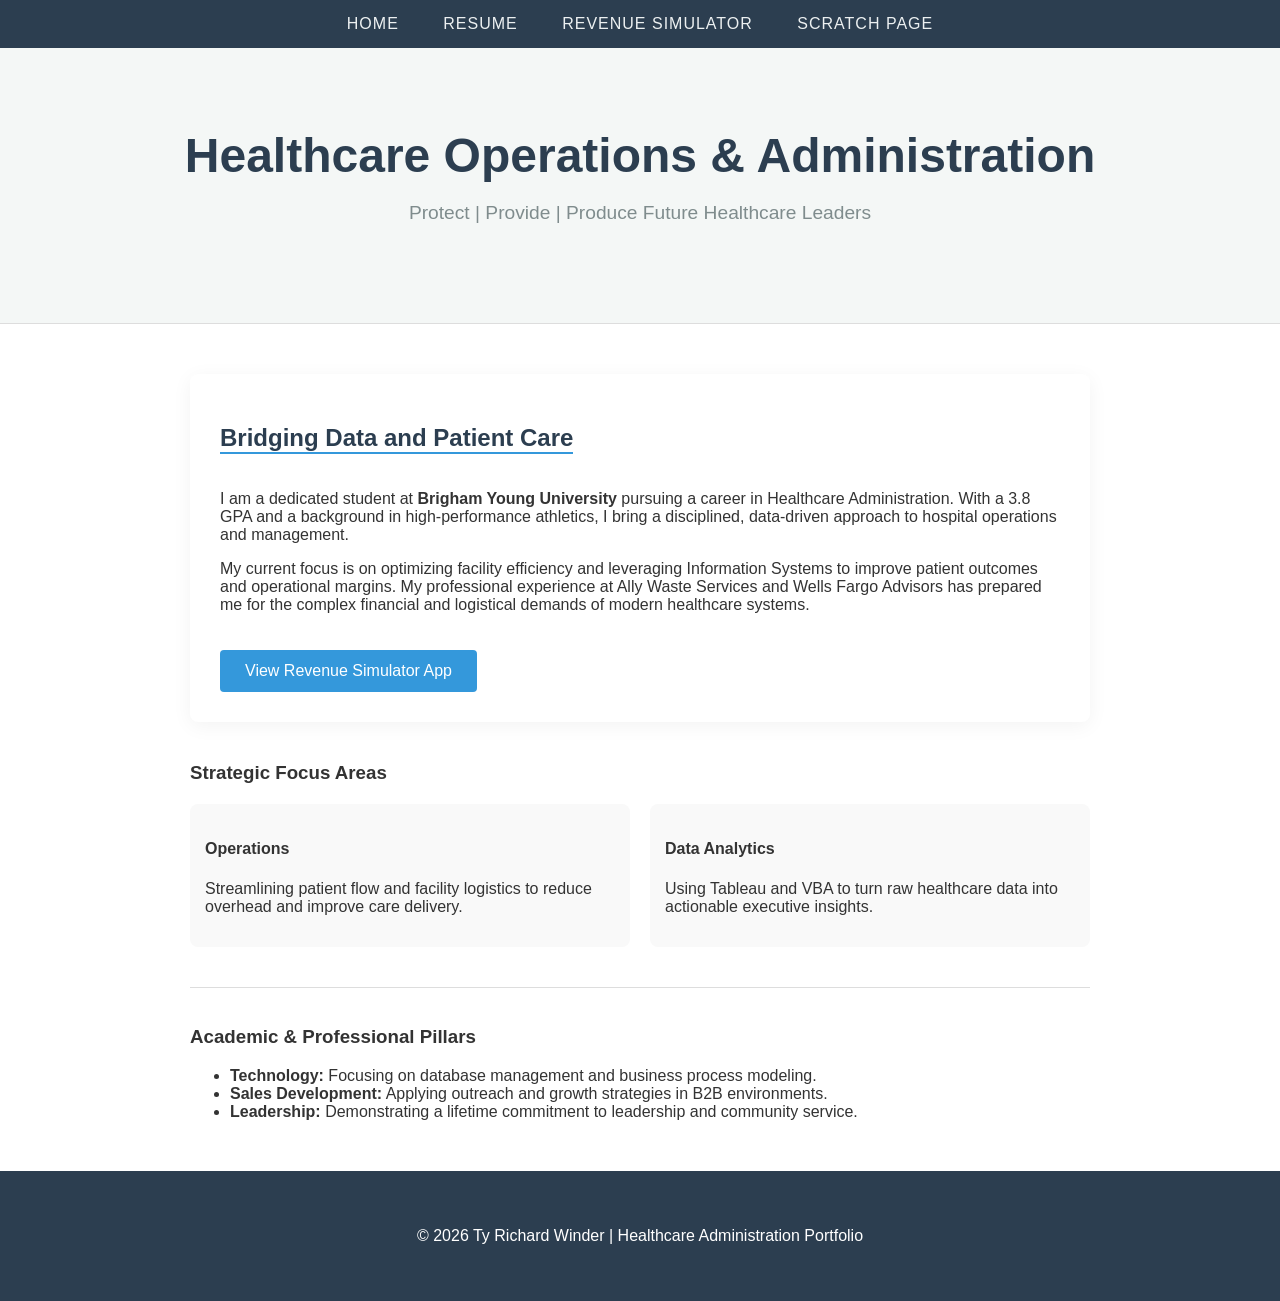
<file: index.html>
<!DOCTYPE html>
<html lang="en">
<head>
    <meta charset="UTF-8">
    <meta name="viewport" content="width=device-width, initial-scale=1.0">
    <title>Ty Richard Winder | Healthcare Administration</title>
    <link rel="stylesheet" href="index_style.css">
</head>
<body>

    <nav class="nav-container">
        <a href="index.html" class="nav-link">Home</a>
        <a href="resume.html" class="nav-link">Resume</a>
        <a href="webapp.html" class="nav-link">Revenue Simulator</a>
        <a href="scratch.html" class="nav-link">Scratch Page</a>
    </nav>

    <header class="hero">
        <h1>Healthcare Operations & Administration</h1>
        <p>Protect | Provide | Produce Future Healthcare Leaders</p>
    </header>

    <div class="content-wrapper">
        <section class="profile-card">
            <div class="profile-text">
                <h2>Bridging Data and Patient Care</h2>
                <p>I am a dedicated student at <strong>Brigham Young University</strong> pursuing a career in Healthcare Administration. With a 3.8 GPA and a background in high-performance athletics, I bring a disciplined, data-driven approach to hospital operations and management.</p>
                
                <p>My current focus is on optimizing facility efficiency and leveraging Information Systems to improve patient outcomes and operational margins. My professional experience at Ally Waste Services and Wells Fargo Advisors has prepared me for the complex financial and logistical demands of modern healthcare systems.</p>
                
                <a href="webapp.html" class="btn-pro">View Revenue Simulator App</a>
            </div>
        </section>

        <section style="margin-top: 40px;">
            <h3>Strategic Focus Areas</h3>
            <div style="display: flex; justify-content: space-between; gap: 20px; margin-top: 20px;">
                <div style="flex: 1; padding: 15px; background: #f9f9f9; border-radius: 8px;">
                    <h4>Operations</h4>
                    <p>Streamlining patient flow and facility logistics to reduce overhead and improve care delivery.</p>
                </div>
                <div style="flex: 1; padding: 15px; background: #f9f9f9; border-radius: 8px;">
                    <h4>Data Analytics</h4>
                    <p>Using Tableau and VBA to turn raw healthcare data into actionable executive insights.</p>
                </div>
            </div>
        </section>

        <section style="margin-top: 40px; border-top: 1px solid #ddd; padding-top: 20px;">
            <h3>Academic & Professional Pillars</h3>
            <ul>
                <li><strong>Technology:</strong> Focusing on database management and business process modeling.</li>
                <li><strong>Sales Development:</strong> Applying outreach and growth strategies in B2B environments.</li>
                <li><strong>Leadership:</strong> Demonstrating a lifetime commitment to leadership and community service.</li>
            </ul>
        </section>
    </div>

    <footer style="text-align: center; padding: 40px; background: #2c3e50; color: white; margin-top: 50px;">
        <p>&copy; 2026 Ty Richard Winder | Healthcare Administration Portfolio</p>
    </footer>

</body>
</html>
</file>
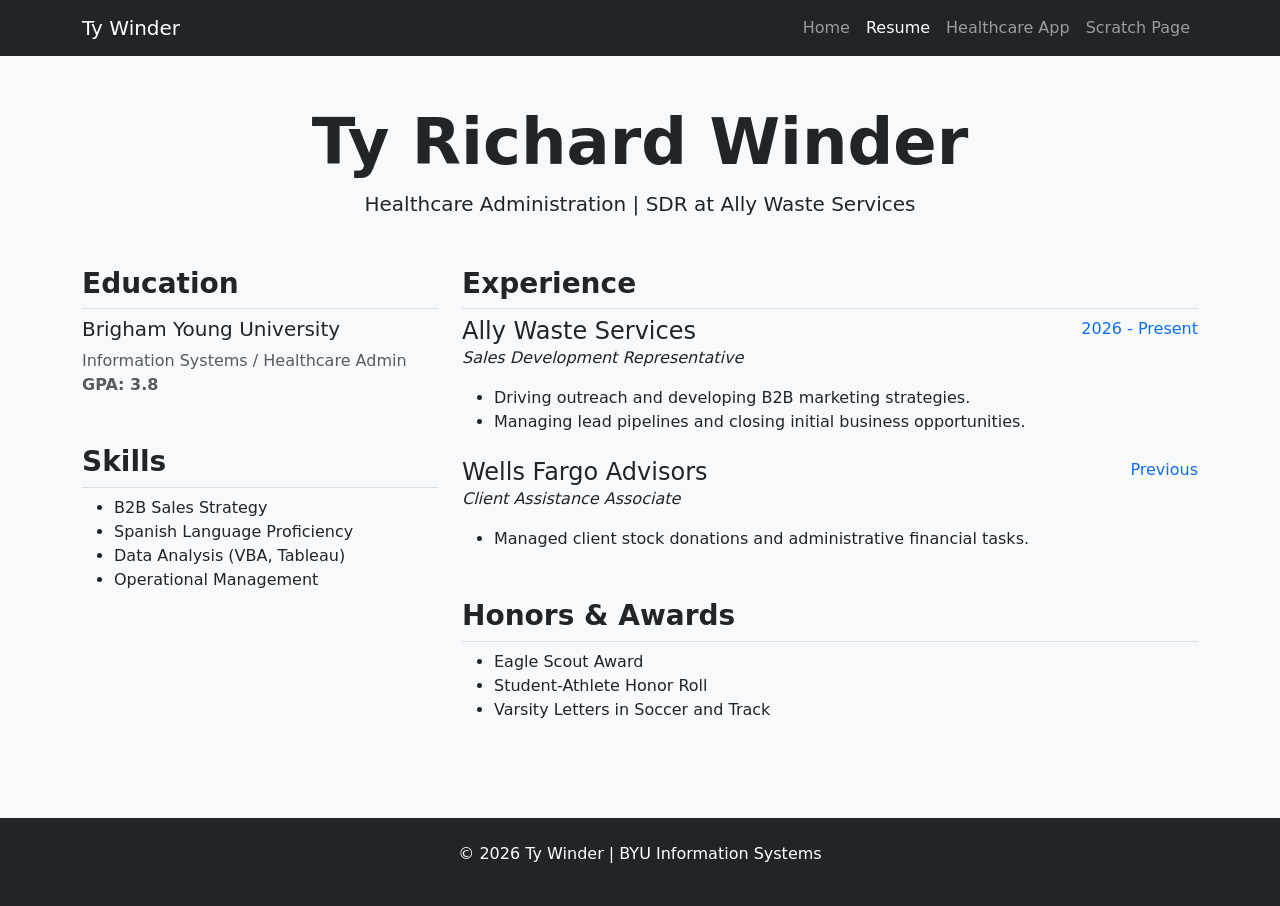
<file: resume.html>
<!DOCTYPE html>
<html lang="en">
<head>
    <meta charset="UTF-8">
    <meta name="viewport" content="width=device-width, initial-scale=1.0">
    <title>Resume | Ty Winder</title>
    <link href="https://cdn.jsdelivr.net/npm/bootstrap@5.3.0/dist/css/bootstrap.min.css" rel="stylesheet">
    <style>
        body { background-color: #f8f9fa; }
        .resume-section { padding-top: 5rem !important; padding-bottom: 5rem !important; }
        .bg-primary { background-color: #00838f !important; } /* Matching your teal theme slightly */
    </style>
</head>
<body>

    <nav class="navbar navbar-expand-lg navbar-dark bg-dark sticky-top">
        <div class="container">
            <a class="navbar-brand" href="index.html">Ty Winder</a>
            <div class="navbar-nav">
                <a class="nav-link" href="index.html">Home</a>
                <a class="nav-link active" href="resume.html">Resume</a>
                <a href="webapp.html" class="nav-link">Healthcare App</a>
                <a class="nav-link" href="scratch.html">Scratch Page</a>
            </div>
        </div>
    </nav>

    <div class="container mt-5">
        <header class="text-center mb-5">
            <h1 class="display-3 fw-bold">Ty Richard Winder</h1>
            <p class="lead">Healthcare Administration | SDR at Ally Waste Services</p>
        </header>

        <div class="row">
            <div class="col-lg-4">
                <section class="mb-5">
                    <h3 class="fw-bold border-bottom pb-2">Education</h3>
                    <div class="mb-3">
                        <h5>Brigham Young University</h5>
                        <p class="text-muted">Information Systems / Healthcare Admin<br>
                        <strong>GPA: 3.8</strong></p>
                    </div>
                </section>

                <section class="mb-5">
                    <h3 class="fw-bold border-bottom pb-2">Skills</h3>
                    <ul>
                        <li>B2B Sales Strategy</li>
                        <li>Spanish Language Proficiency</li>
                        <li>Data Analysis (VBA, Tableau)</li>
                        <li>Operational Management</li>
                    </ul>
                </section>
            </div>

            <div class="col-lg-8">
                <section class="mb-5">
                    <h3 class="fw-bold border-bottom pb-2">Experience</h3>
                    
                    <div class="mb-4">
                        <div class="d-flex justify-content-between">
                            <h4 class="mb-0">Ally Waste Services</h4>
                            <span class="text-primary">2026 - Present</span>
                        </div>
                        <p class="fst-italic">Sales Development Representative</p>
                        <ul>
                            <li>Driving outreach and developing B2B marketing strategies.</li>
                            <li>Managing lead pipelines and closing initial business opportunities.</li>
                        </ul>
                    </div>

                    <div class="mb-4">
                        <div class="d-flex justify-content-between">
                            <h4 class="mb-0">Wells Fargo Advisors</h4>
                            <span class="text-primary">Previous</span>
                        </div>
                        <p class="fst-italic">Client Assistance Associate</p>
                        <ul>
                            <li>Managed client stock donations and administrative financial tasks.</li>
                        </ul>
                    </div>
                </section>

                <section class="mb-5">
                    <h3 class="fw-bold border-bottom pb-2">Honors & Awards</h3>
                    <ul>
                        <li>Eagle Scout Award</li>
                        <li>Student-Athlete Honor Roll</li>
                        <li>Varsity Letters in Soccer and Track</li>
                    </ul>
                </section>
            </div>
        </div>
    </div>

    <footer class="py-4 bg-dark text-white text-center mt-5">
        <p>&copy; 2026 Ty Winder | BYU Information Systems</p>
    </footer>

</body>
</html>
</file>
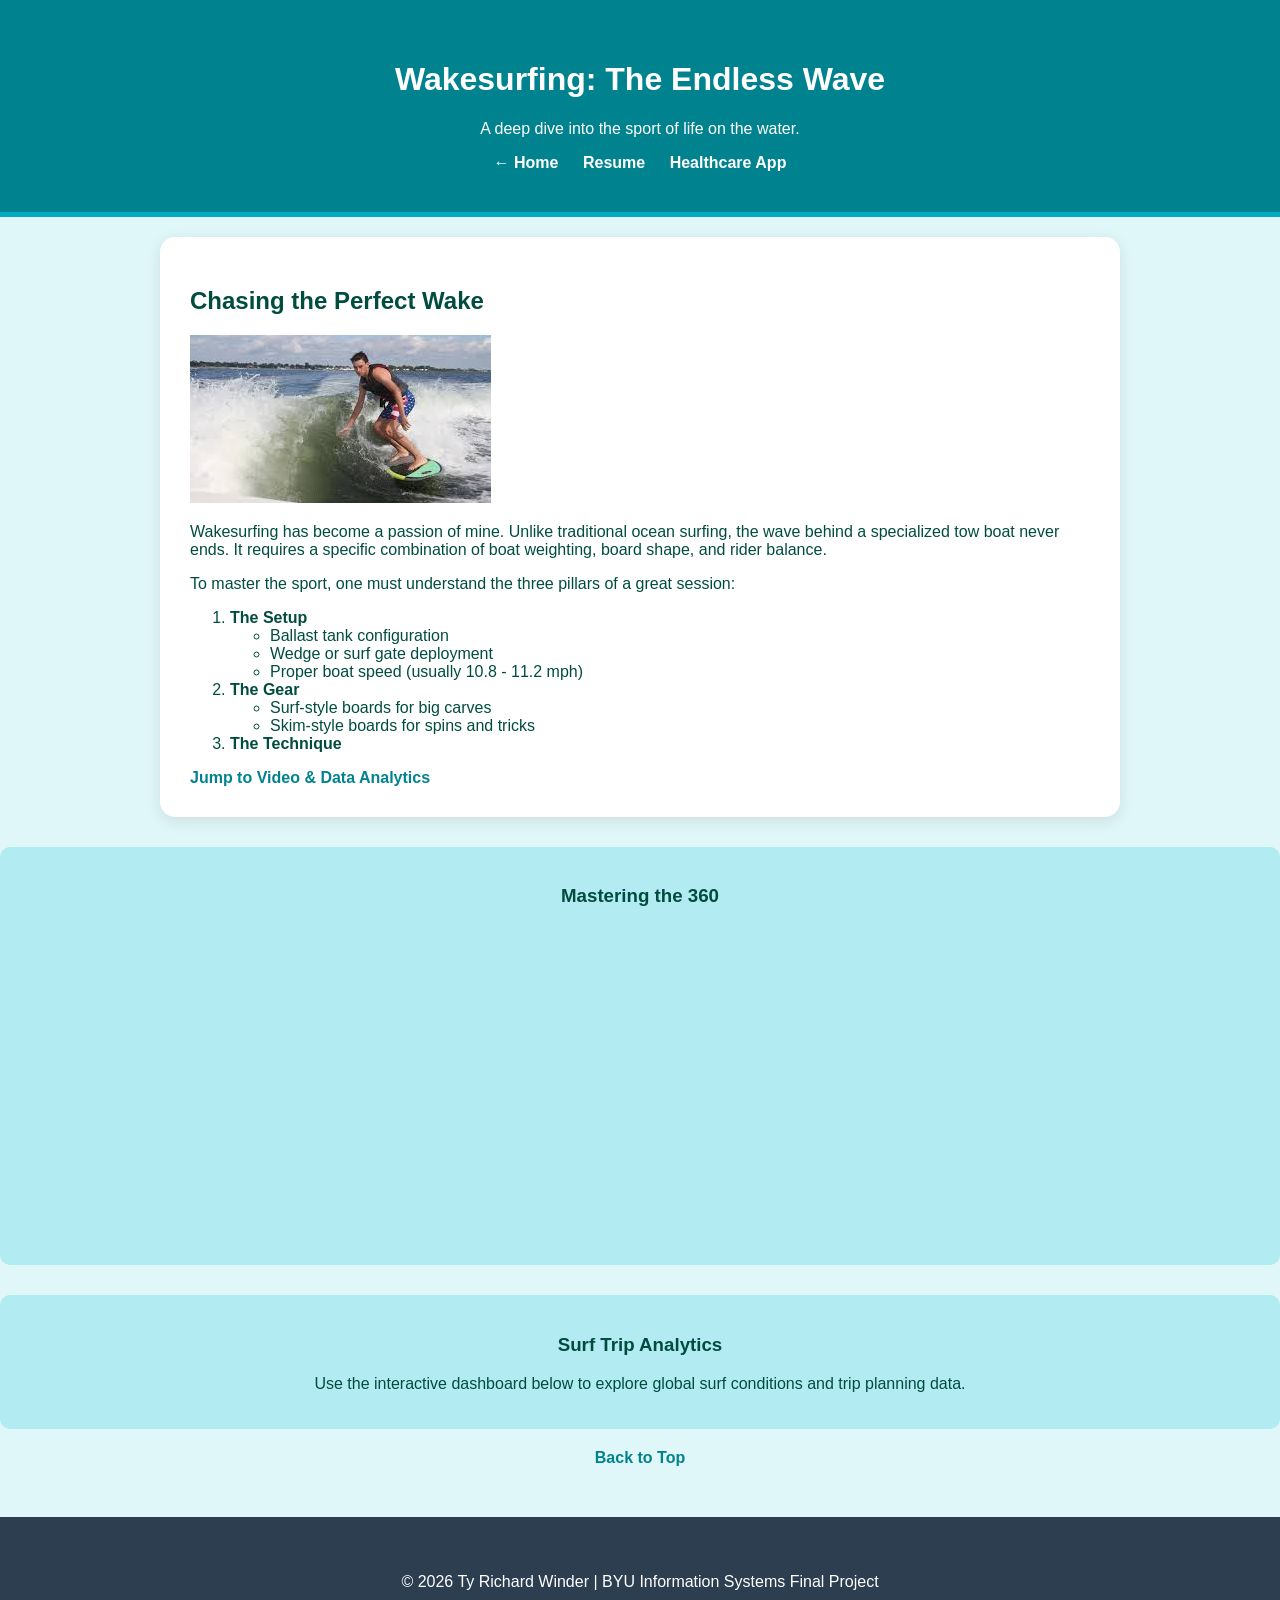
<file: scratch.html>
<!DOCTYPE html>
<html lang="en">
<head>
    <meta charset="UTF-8">
    <meta name="viewport" content="width=device-width, initial-scale=1.0">
    <title>Wake Surfing | Life Behind the Boat</title>
    <link rel="stylesheet" href="mystyle.css">
    <style>
        /* Internal styles to handle the calculator layout and footer */
        .calculator-box {
            max-width: 450px;
            margin: 20px auto;
            text-align: left;
            background: #fff;
            padding: 20px;
            border-radius: 8px;
            color: #333;
        }
        .calc-input {
            width: 100%;
            padding: 10px;
            margin-top: 5px;
            margin-bottom: 15px;
            border: 1px solid #ccc;
            border-radius: 4px;
        }
        .calc-btn {
            width: 100%;
            padding: 12px;
            background-color: #00838f;
            color: white;
            border: none;
            border-radius: 4px;
            cursor: pointer;
            font-weight: bold;
        }
        footer {
            clear: both;
            text-align: center;
            padding: 40px;
            background: #2c3e50;
            color: white;
            margin-top: 50px;
        }
    </style>
</head>
<body>

    <div id="top"></div>

    <div class="header-box">
        <h1>Wakesurfing: The Endless Wave</h1>
        <p>A deep dive into the sport of life on the water.</p>
        <div style="margin-top: 15px;">
            <a href="index.html" class="nav-link" style="color: white; margin-right: 20px;">&larr; Home</a>
            <a href="resume.html" class="nav-link" style="color: white; margin-right: 20px;">Resume</a>
            <a href="webapp.html" class="nav-link" style="color: white;">Healthcare App</a>
        </div>
    </div>

    <div class="main-content">
        <h2>Chasing the Perfect Wake</h2>
        
        <img src="assets/Surf.jpg" alt="Wakesurfing Action" class="floating-img">

        <p>Wakesurfing has become a passion of mine. Unlike traditional ocean surfing, the wave behind a specialized tow boat never ends. It requires a specific combination of boat weighting, board shape, and rider balance.</p>
        
        <p>To master the sport, one must understand the three pillars of a great session:</p>

        <ol>
            <li><strong>The Setup</strong>
                <ul>
                    <li>Ballast tank configuration</li>
                    <li>Wedge or surf gate deployment</li>
                    <li>Proper boat speed (usually 10.8 - 11.2 mph)</li>
                </ul>
            </li>
            <li><strong>The Gear</strong>
                <ul>
                    <li>Surf-style boards for big carves</li>
                    <li>Skim-style boards for spins and tricks</li>
                </ul>
            </li>
            <li><strong>The Technique</strong></li>
        </ol>

        <a href="#media-anchor" class="nav-link">Jump to Video & Data Analytics</a>
    </div>

    <div style="clear: both;"></div>

    <div class="media-section" id="media-anchor">
        <h3>Mastering the 360</h3>
        <iframe width="560" height="315" 
            src="https://www.youtube.com/embed/sM9D-bNDSeQ?si=Kk39VuBF5xpgDR5W"
            title="Wakesurfing Tutorial" frameborder="0" 
            allow="accelerometer; autoplay; clipboard-write; encrypted-media; gyroscope; picture-in-picture" 
            allowfullscreen>
        </iframe>
    </div>

    <div class="media-section">
    <h3>Surf Trip Analytics</h3>
    <p>Use the interactive dashboard below to explore global surf conditions and trip planning data.</p>
    
    <div class='tableauPlaceholder' id='viz1776202485103' style='position: relative; margin: 0 auto;'>
        <noscript>
            <a href='#'><img alt='Dashboard 2 ' src='https:&#47;&#47;public.tableau.com&#47;static&#47;images&#47;Su&#47;SurfTripPlanner&#47;Dashboard2&#47;1_rss.png' style='border: none' /></a>
        </noscript>
        <object class='tableauViz' style='display:none;'>
            <param name='host_url' value='https%3A%2F%2Fpublic.tableau.com%2F' /> 
            <param name='embed_code_version' value='3' /> 
            <param name='site_root' value='' />
            <param name='name' value='SurfTripPlanner&#47;Dashboard2' />
            <param name='tabs' value='no' />
            <param name='toolbar' value='yes' />
            <param name='static_image' value='https:&#47;&#47;public.tableau.com&#47;static&#47;images&#47;Su&#47;SurfTripPlanner&#47;Dashboard2&#47;1.png' /> 
            <param name='animate_transition' value='yes' />
            <param name='display_static_image' value='yes' />
            <param name='display_spinner' value='yes' />
            <param name='display_overlay' value='yes' />
            <param name='display_count' value='yes' />
            <param name='language' value='en-US' />
        </object>
    </div>                

    <script type='text/javascript'>                    
        var divElement = document.getElementById('viz1776202485103');                    
        var vizElement = divElement.getElementsByTagName('object')[0];                    
        
        // This logic makes the graph fit your "main-content" width perfectly
        vizElement.style.width='100%'; 
        vizElement.style.height=(divElement.offsetWidth*0.75)+'px'; 
        
        var scriptElement = document.createElement('script');                    
        scriptElement.src = 'https://public.tableau.com/javascripts/api/viz_v1.js';                    
        vizElement.parentNode.insertBefore(scriptElement, vizElement);                
    </script>
</div>        
        <script type='text/javascript'>                    
            var divElement = document.getElementById('viz1711651528657');                    
            var vizElement = divElement.getElementsByTagName('object')[0];                    
            vizElement.style.width='100%';vizElement.style.height='500px';                    
            var scriptElement = document.createElement('script');                    
            scriptElement.src = 'https://public.tableau.com/scripts/viz-v1.js';                    
            vizElement.parentNode.insertBefore(scriptElement, vizElement);                
        </script>
    </div>

   

    <div style="text-align: center; margin-top: 20px;">
        <a href="#top" class="nav-link">Back to Top</a>
    </div>

    <footer>
        <p>&copy; 2026 Ty Richard Winder | BYU Information Systems Final Project</p>
    </footer>

   
</body>
</html>
</file>
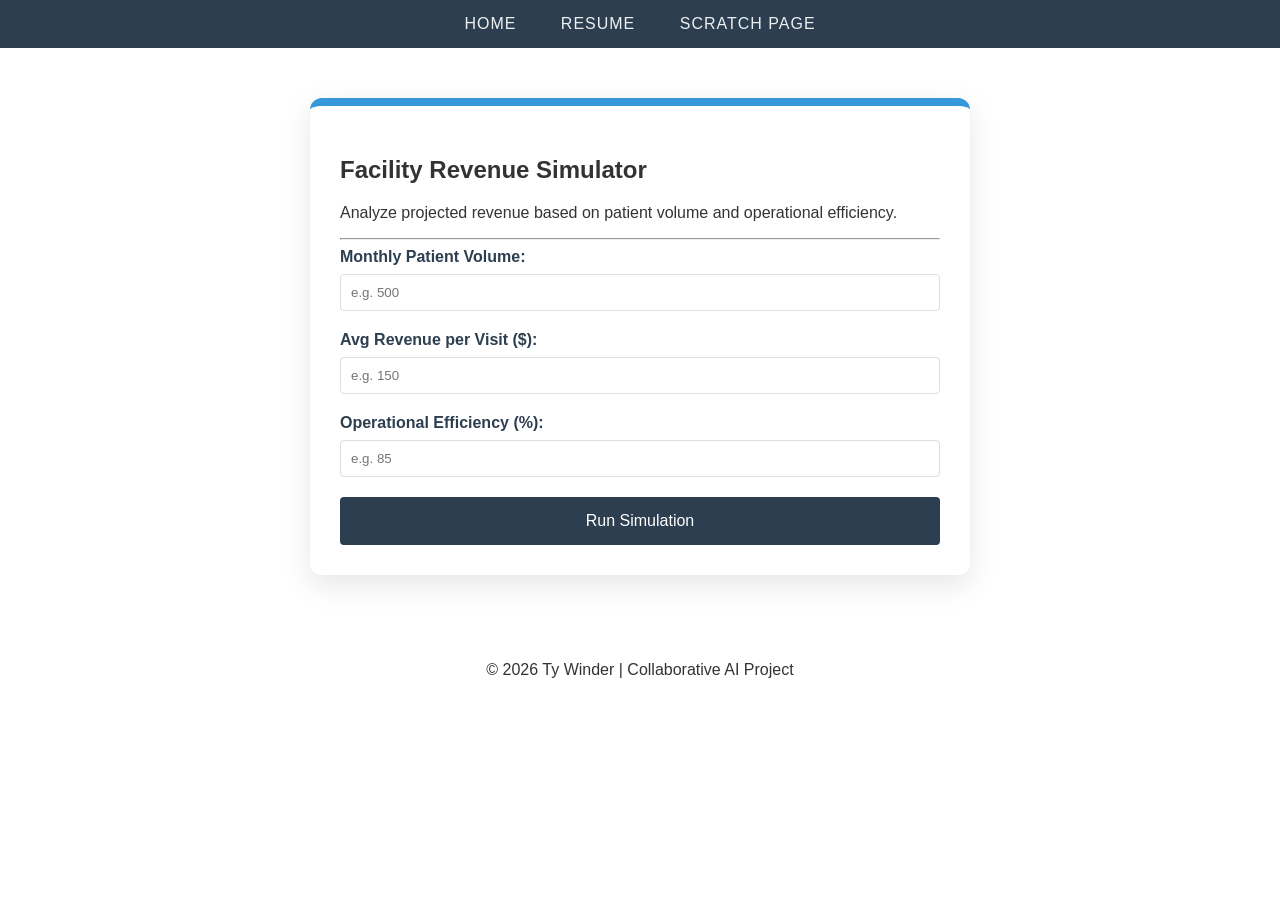
<file: webapp.html>
<!DOCTYPE html>
<html lang="en">
<head>
    <meta charset="UTF-8">
    <meta name="viewport" content="width=device-width, initial-scale=1.0">
    <title>Healthcare Admin App | Goal Simulator</title>
    <link rel="stylesheet" href="index_style.css">
    <style>
        .app-container {
            max-width: 600px;
            margin: 50px auto;
            background: #fff;
            padding: 30px;
            border-radius: 12px;
            box-shadow: 0 10px 30px rgba(0,0,0,0.1);
            border-top: 8px solid #3498db;
        }
        .input-group {
            margin-bottom: 20px;
        }
        label {
            display: block;
            margin-bottom: 8px;
            font-weight: bold;
            color: #2c3e50;
        }
        input {
            width: 100%;
            padding: 10px;
            border: 1px solid #ddd;
            border-radius: 4px;
            box-sizing: border-box; /* Keeps padding from breaking width */
        }
        button {
            width: 100%;
            padding: 15px;
            background-color: #2c3e50;
            color: white;
            border: none;
            border-radius: 4px;
            font-size: 1rem;
            cursor: pointer;
            transition: background 0.3s;
        }
        button:hover {
            background-color: #3498db;
        }
        #result-box {
            margin-top: 30px;
            padding: 20px;
            background-color: #f4f7f6;
            border-radius: 8px;
            display: none; /* Hidden until calculated */
        }
        .metric-val {
            font-size: 1.5rem;
            font-weight: bold;
            color: #27ae60;
        }
    </style>
</head>
<body>

    <nav class="nav-container">
        <a href="index.html" class="nav-link">Home</a>
        <a href="resume.html" class="nav-link">Resume</a>
        <a href="scratch.html" class="nav-link">Scratch Page</a>
    </nav>

    <div class="app-container">
        <h2>Facility Revenue Simulator</h2>
        <p class="text-muted">Analyze projected revenue based on patient volume and operational efficiency.</p>
        <hr>

        <div class="input-group">
            <label for="patients">Monthly Patient Volume:</label>
            <input type="number" id="patients" placeholder="e.g. 500">
        </div>

        <div class="input-group">
            <label for="revenue">Avg Revenue per Visit ($):</label>
            <input type="number" id="revenue" placeholder="e.g. 150">
        </div>

        <div class="input-group">
            <label for="efficiency">Operational Efficiency (%):</label>
            <input type="number" id="efficiency" placeholder="e.g. 85" max="100">
        </div>

        <button onclick="calculateROI()">Run Simulation</button>

        <div id="result-box">
            <h4>Simulation Results:</h4>
            <p>Potential Gross Revenue: <span id="gross-output" class="metric-val"></span></p>
            <p>Efficiency-Adjusted Revenue: <span id="net-output" class="metric-val"></span></p>
            <p id="feedback-msg" style="font-style: italic;"></p>
        </div>
    </div>

    <script>
        function calculateROI() {
            // 1. Get the values from the inputs
            const patients = document.getElementById('patients').value;
            const revenue = document.getElementById('revenue').value;
            const efficiency = document.getElementById('efficiency').value / 100;

            // 2. Validate inputs
            if (patients <= 0 || revenue <= 0 || efficiency <= 0) {
                alert("Please enter positive values for all fields.");
                return;
            }

            // 3. Perform Calculations
            const gross = patients * revenue;
            const net = gross * efficiency;

            // 4. Display the results
            document.getElementById('result-box').style.display = 'block';
            document.getElementById('gross-output').innerText = '$' + gross.toLocaleString();
            document.getElementById('net-output').innerText = '$' + net.toLocaleString();

            // 5. Creative Logic: Conditional Feedback
            let msg = "";
            if (efficiency < 0.7) {
                msg = "Warning: Low efficiency detected. Recommend operational audit.";
            } else if (efficiency >= 0.9) {
                msg = "Excellent! Facility is performing at peak capacity.";
            } else {
                msg = "Steady performance. Room for incremental growth.";
            }
            document.getElementById('feedback-msg').innerText = msg;
        }
    </script>

    <footer style="text-align: center; padding: 20px; margin-top: 50px;">
        <p>&copy; 2026 Ty Winder | Collaborative AI Project</p>
    </footer>

</body>
</html>
</file>
<file: index_style.css>
/* Professional Landing Page Styles */
body {
    margin: 0;
    padding: 0;
    font-family: 'Helvetica Neue', Helvetica, Arial, sans-serif; /* Clean, modern fonts */
    background-color: #ffffff;
    color: #333;
}

/* Header & Navigation */
.nav-container {
    background-color: #2c3e50; /* Dark slate blue */
    padding: 15px 0;
    text-align: center;
}

.nav-link {
    color: #ecf0f1;
    text-decoration: none;
    margin: 0 20px;
    font-weight: 500;
    text-transform: uppercase;
    letter-spacing: 1px;
}

.nav-link:hover {
    color: #3498db; /* Professional bright blue */
}

/* Hero Section */
.hero {
    background-color: #f4f7f6;
    padding: 80px 20px;
    text-align: center;
    border-bottom: 1px solid #ddd;
}

.hero h1 {
    font-size: 3rem;
    margin: 0;
    color: #2c3e50;
}

.hero p {
    font-size: 1.2rem;
    color: #7f8c8d;
}

/* Main Content Area */
.content-wrapper {
    max-width: 900px;
    margin: 50px auto;
    padding: 0 20px;
}

.profile-card {
    display: flex;
    align-items: center;
    gap: 40px;
    padding: 30px;
    background: white;
    border-radius: 8px;
    box-shadow: 0 4px 20px rgba(0,0,0,0.05); /* Soft, professional shadow */
}

.profile-text h2 {
    color: #2c3e50;
    border-bottom: 2px solid #3498db;
    display: inline-block;
}

.btn-pro {
    display: inline-block;
    padding: 12px 25px;
    background-color: #3498db;
    color: white;
    text-decoration: none;
    border-radius: 4px;
    margin-top: 20px;
    transition: background 0.3s;
}

.btn-pro:hover {
    background-color: #2980b9;
}
</file>
<file: mystyle.css>
/* Custom Stylesheet for Wake Surfing Scratch Page */

body {
    background-color: #e0f7fa; /* Light water blue - Custom Background Requirement */
    color: #004d40;           /* Deep teal - Font Color Requirement */
    font-family: 'Segoe UI', Tahoma, Geneva, Verdana, sans-serif; /* Font Family Requirement */
    margin: 0;
    padding: 0;
}

/* Div Block 1: Header - Positioning Requirement */
.header-box {
    background-color: #00838f;
    color: white;
    padding: 40px;
    text-align: center;
    border-bottom: 5px solid #00acc1;
}

/* Div Block 2: Main Content Container - Positioning Requirement */
.main-content {
    max-width: 900px;
    margin: 20px auto;
    background-color: white;
    padding: 30px;
    border-radius: 15px;
    box-shadow: 0 4px 15px rgba(0,0,0,0.1);
}

/* Div Block 3: Video/Graph Section - Positioning Requirement */
.media-section {
    text-align: center;
    margin-top: 30px;
    padding: 20px;
    background-color: #b2ebf2;
    border-radius: 10px;
}

.nav-link {
    color: #00838f;
    font-weight: bold;
    text-decoration: none;
}

.nav-link:hover {
    text-decoration: underline;
}
</file>
